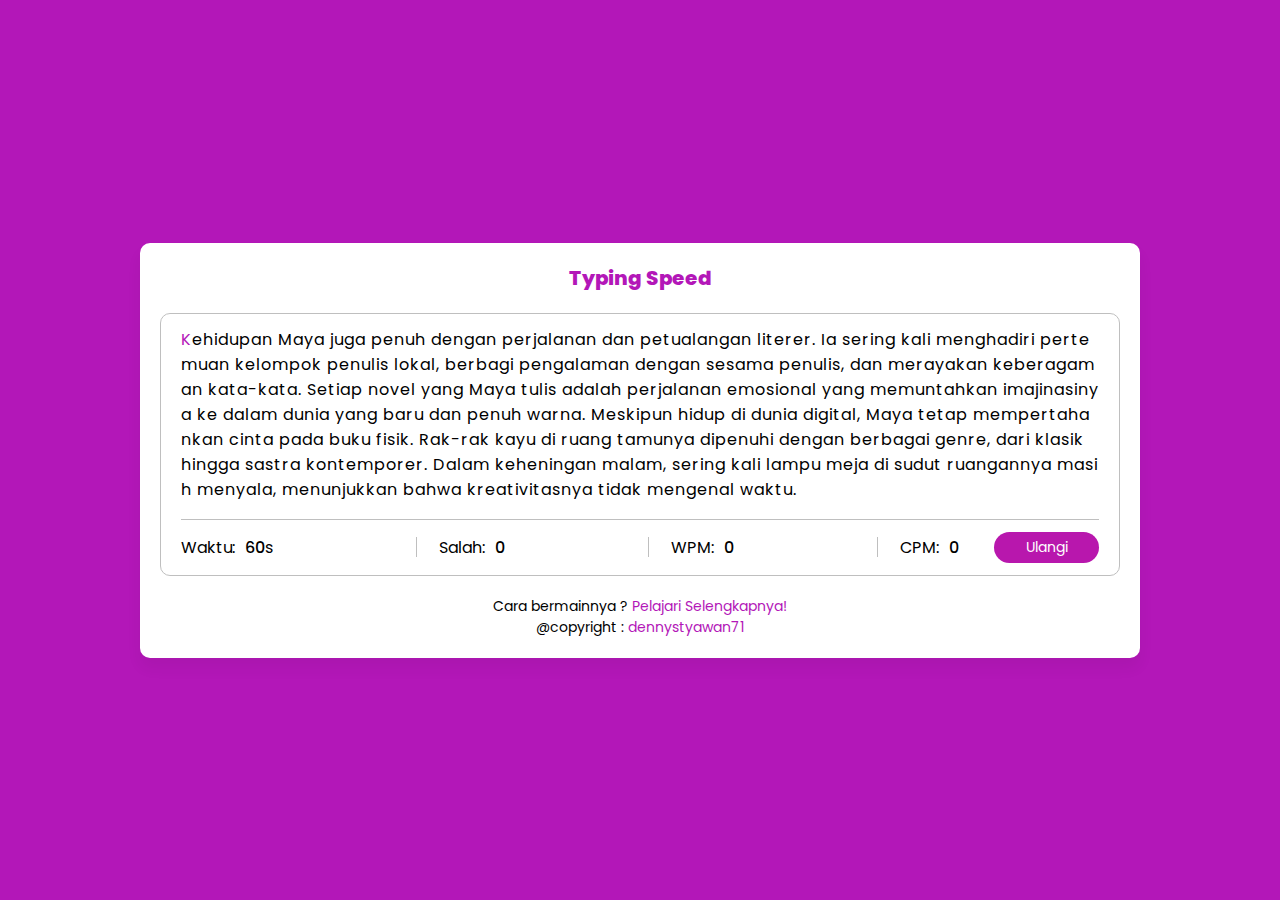
<file: index.html>
<!DOCTYPE html>
<html lang="en" dir="ltr">
  <head>
    <meta charset="utf-8">  
    <title>Type Speed Game</title>
    <link rel="stylesheet" href="assets/style.css">
    <link rel="stylesheet" href="https://cdnjs.cloudflare.com/ajax/libs/animate.css/4.1.1/animate.min.css">
    <meta name="viewport" content="width=device-width, initial-scale=1.0">
  </head>
  <body>
    <audio hidden autoplay loop>
      <source src="assets/musik.mp3" type="audio/mpeg">
      Browsermu tidak mendukung tag audio, upgrade donk!
    </audio>

    <div class="wrapper">
      <div class="judul">
        <p class="animate__animated animate__flash">Typing Speed</p>
      </div>
      <input type="text" class="input-field">
      <div class="content-box">
        <div class="typing-text">
          <p class="animate__animated animate__flipInX"></p>
        </div>
        <div class="content">
          <ul class="result-details">
            <li class="time">
              <p>Waktu:</p>
              <span><b>60</b>s</span>
            </li>
            <li class="mistake">
              <p>Salah:</p>
              <span>0</span>
            </li>
            <li class="wpm">
              <p>WPM:</p>
              <span>0</span>
            </li>
            <li class="cpm">
              <p>CPM:</p>
              <span>0</span>
            </li>
          </ul>
          <button onmousedown="ulangi.play()">Ulangi</button>
        </div>
      </div>
      <div class="footer">
        <p>Cara bermainnya ? <a href="tutor.html" onmousedown="menu.play()">Pelajari Selengkapnya!</a></p>
        <p>@copyright : <span style="color:#b317b8;">dennystyawan71</span></p>
      </div>
    </div>

    <script src="js/paragraphs.js"></script>
    <script src="js/script.js"></script>
    <script>
      var ulangi = new Audio();
      ulangi.src = "assets/tombol.mp3";
      var menu = new Audio();
      menu.src = "assets/tombol1.mp3";
    </script>
  
  </body>
</html>
</file>
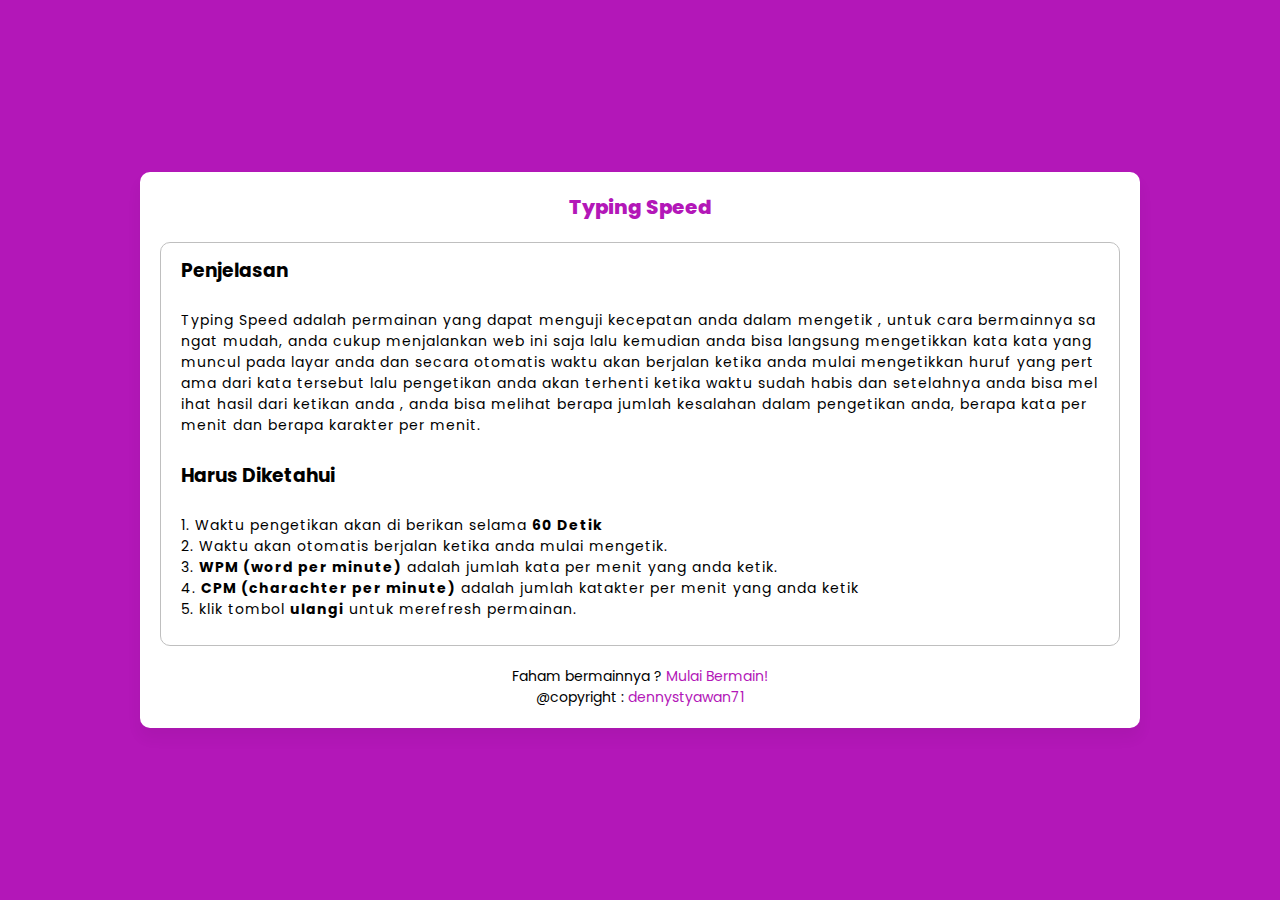
<file: tutor.html>
<!DOCTYPE html>
<!-- Coding By CodingNepal - youtube.com/codingnepal -->
<html lang="en" dir="ltr">
  <head>
    <meta charset="utf-8">  
    <title>Type Speed Game</title>
    <link rel="stylesheet" href="assets/style.css">
    <link rel="stylesheet" href="https://cdnjs.cloudflare.com/ajax/libs/animate.css/4.1.1/animate.min.css">
    <meta name="viewport" content="width=device-width, initial-scale=1.0">
  </head>
  <body>
    <audio hidden autoplay loop>
        <source src="assets/musik.mp3" type="audio/mpeg">
        Browsermu tidak mendukung tag audio, upgrade donk!
    </audio>

    <div class="wrapper">
      <div class="judul">
        <p class="animate__animated animate__flash">Typing Speed</p>
      </div>
      <input type="text" class="input-field">
      <div class="content-box">
        <div class="typing-text">
            <h3 class="animate__animated animate__backInLeft">Penjelasan</h3> <br>
            <p  style="font-size: 14px;" class="animate__animated animate__backInLeft">Typing Speed adalah permainan yang dapat menguji kecepatan anda dalam mengetik , untuk cara bermainnya sangat mudah, anda cukup menjalankan web ini saja lalu kemudian anda bisa langsung mengetikkan kata kata yang muncul pada layar anda dan secara otomatis waktu akan berjalan ketika anda mulai mengetikkan huruf yang pertama dari kata tersebut lalu pengetikan anda akan terhenti ketika waktu sudah habis dan setelahnya anda bisa melihat hasil dari ketikan anda , anda bisa melihat berapa jumlah kesalahan dalam pengetikan anda, berapa kata per menit dan berapa karakter per menit.</p> <br>

            <h3 class="animate__animated animate__backInLeft">Harus Diketahui</h3> <br>
            <p style="font-size: 14px;" class="animate__animated animate__backInLeft">
                1. Waktu pengetikan akan di berikan selama <strong>60 Detik</strong> <br>
                2. Waktu akan otomatis berjalan ketika anda mulai mengetik. <br>
                3. <strong>WPM (word per minute)</strong> adalah jumlah kata per menit yang anda ketik. <br>
                4. <strong>CPM (charachter per minute)</strong> adalah jumlah katakter per menit yang anda ketik <br>
                5. klik tombol <strong>ulangi</strong> untuk merefresh permainan.
            </p>
            <br>
        </div>
      </div>
      <div class="footer">
        <p>Faham bermainnya ? <a href="./" onmousedown="menu.play()">Mulai Bermain!</a></p>
        <p>@copyright : <span style="color:#b317b8;">dennystyawan71</span></p>
      </div>
    </div>

    <script>
        var menu = new Audio();
        menu.src = "assets/tombol1.mp3";
      </script>
  </body>
</html>
</file>
<file: assets/style.css>
/* Import Google Font - Poppins */
@import url('https://fonts.googleapis.com/css2?family=Poppins:wght@400;500;600;700&display=swap');
*{
  margin: 0;
  padding: 0;
  box-sizing: border-box;
  font-family: 'Poppins', sans-serif;
}
body{
  display: flex;
  padding: 0 10px;
  align-items: center;
  justify-content: center;
  min-height: 100vh;
  background: #b317b8;
}

a{
  text-decoration: none;
  color: #b317b8;
}

a:hover{
  text-decoration: none;
  color: #e2a2e4;
}


::selection{
  color: #fff;
  background: #b317b8;
}

.judul{
  margin-bottom: 20px;
  text-align: center;
  font-size: 20px;
  font-weight: 800;
  font-family: 'Franklin Gothic Medium', 'Arial Narrow', Arial, sans-serif;
  color: #b317b8;
}

.footer{
  margin-top: 20px;
  text-align: center;
  font-size: 14px;
  font-family: 'Franklin Gothic Medium', 'Arial Narrow', Arial, sans-serif;
}

.wrapper{
  width: 1000px;
  padding: 20px;
  background: #fff;
  border-radius: 10px;
  box-shadow: 0 10px 15px rgba(0,0,0,0.05);
}

.wrapper .input-field{
  opacity: 0;
  z-index: -999;
  position: absolute;
}
.wrapper .content-box{
  padding: 13px 20px 0;
  border-radius: 10px;
  border: 1px solid #bfbfbf;
}
.content-box .typing-text{
  overflow: auto;
  max-height: 100%;
}
.typing-text::-webkit-scrollbar{
  width: 0;
}
.typing-text p{
  font-size: 16px;
  text-align: left;
  letter-spacing: 1px;
  word-break: break-all;
}

.typing-text p span{
  position: relative;
}
.typing-text p span.correct{
  color: #56964f;
}
.typing-text p span.incorrect{
  color: #cb3439;
  outline: 1px solid #fff;
  background: #ffc0cb;
  border-radius: 4px;
}
.typing-text p span.active{
  color: #b317b8;
}
.typing-text p span.active::before{
  position: absolute;
  content: "";
  height: 2px;
  width: 100%;
  bottom: 0;
  left: 0;
  opacity: 0;
  border-radius: 5px;
  background: #b317b8;
  animation: blink 1s ease-in-out infinite;
}
@keyframes blink{
  50%{ 
    opacity: 1; 
  }
}
.content-box .content{
  margin-top: 17px;
  display: flex;
  padding: 12px 0;
  flex-wrap: wrap;
  align-items: center;
  justify-content: space-between;
  border-top: 1px solid #bfbfbf;
}
.content button{
  outline: none;
  border: none;
  width: 105px;
  color: #fff;
  padding: 5px 0;
  font-size: 14px;
  cursor: pointer;
  border-radius: 50px;
  background: #b817ad;
  transition: transform 0.3s ease;
}
.content button:hover{
  outline: none;
  border: none;
  width: 105px;
  color: #fff;
  padding: 5px 0;
  font-size: 14px;
  cursor: pointer;
  border-radius: 50px;
  background: #f079e8;
  transition: transform 0.3s ease;
}
.content button:active{
  transform: scale(0.97);
}
.content .result-details{
  display: flex;
  flex-wrap: wrap;
  align-items: center;
  width: calc(100% - 140px);
  justify-content: space-between;
}
.result-details li{
  display: flex;
  height: 20px;
  list-style: none;
  position: relative;
  align-items: center;
}
.result-details li:not(:first-child){
  padding-left: 22px;
  border-left: 1px solid #bfbfbf;
}
.result-details li p{
  font-size: 16px;
}
.result-details li span{
  display: block;
  font-size: 16px;
  margin-left: 10px;
}
li span b{
  font-weight: 500;
}
li:not(:first-child) span{
  font-weight: 500;
}
@media (max-width: 745px) {
  .wrapper{
    padding: 10px;
  }
  .content-box .content{
    padding: 10px 0;
  }
  .content-box .typing-text{
    max-height: 457px;
  }
  .typing-text p{
    font-size: 16px;
    text-align: left;
  }
  .content button{
    width: 100%;
    font-size: 13px;
    padding: 5px 0;
    margin-top: 20px;
  }
  .content .result-details{
    width: 100%;
  }
  .result-details li:not(:first-child){
    border-left: 0;
    padding: 0;
  }
  .result-details li p, 
  .result-details li span{
    font-size: 16px;
  }
}
@media (max-width: 518px) {
  .wrapper .content-box{
    padding: 10px 15px 0;
  }
  .typing-text p{
    font-size: 16px;
  }
  .result-details li{
    margin-bottom: 10px;
  }
  .content button{
    margin-top: 10px;
  }
}
</file>
